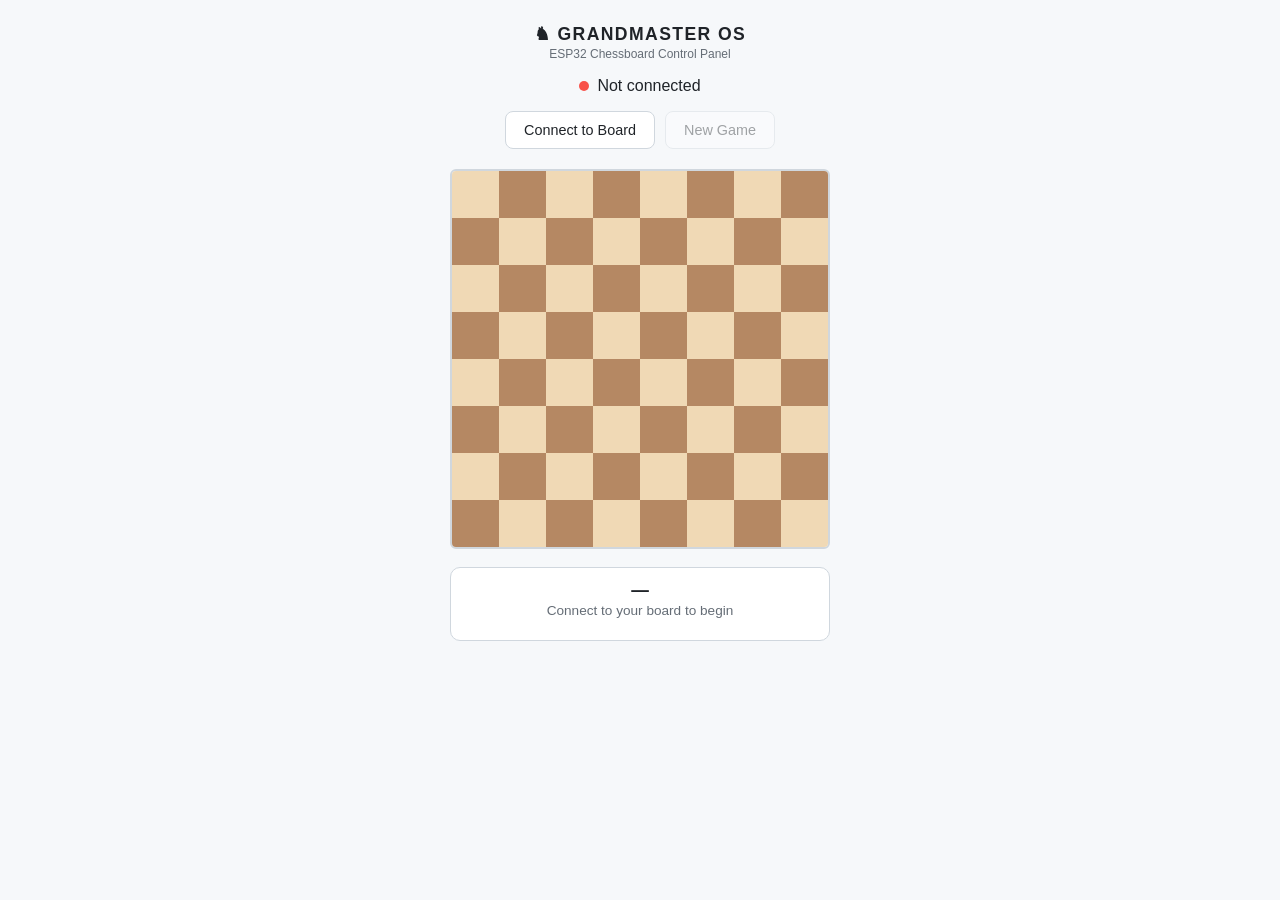
<file: index-1.html>
<!DOCTYPE html>
<html lang="en">
<head>
<meta charset="UTF-8">
<meta name="viewport" content="width=device-width, initial-scale=1, viewport-fit=cover">
<title>Grandmaster OS</title>
<style>
  :root {
    --bg: #0d1117; --panel: #161b22; --text: #e6edf3; --muted: #8b949e;
    --accent: #3fb950; --danger: #f85149; --light-sq: #f0d9b5; --dark-sq: #b58863;
    --border: #30363d;
    box-sizing: border-box;
    padding-top: env(safe-area-inset-top, 0px);
    padding-bottom: env(safe-area-inset-bottom, 0px);
  }
  @media (prefers-color-scheme: light) {
    :root:not([data-theme="dark"]) {
      --bg: #f6f8fa; --panel: #ffffff; --text: #1f2328; --muted: #656d76; --border: #d0d7de;
    }
  }
  :root[data-theme="light"] {
    --bg: #f6f8fa; --panel: #ffffff; --text: #1f2328; --muted: #656d76; --border: #d0d7de;
  }
  html { scroll-padding-top: env(safe-area-inset-top, 0px); }
  * { box-sizing: border-box; }
  body {
    margin: 0; background: var(--bg); color: var(--text);
    font-family: -apple-system, BlinkMacSystemFont, "Segoe UI", Roboto, sans-serif;
    min-height: 100%;
    display: flex; flex-direction: column; align-items: center;
    padding: 20px 16px 32px;
  }
  h1 { font-size: 1.1rem; letter-spacing: 0.08em; margin: 4px 0 2px; }
  .sub { color: var(--muted); font-size: 0.75rem; margin-bottom: 16px; }
  .status-row { display: flex; align-items: center; gap: 8px; margin-bottom: 16px; }
  .dot { width: 10px; height: 10px; border-radius: 50%; background: var(--danger); flex-shrink: 0; }
  .dot.on { background: var(--accent); }
  #connectBtn, #newGameBtn {
    border: 1px solid var(--border); background: var(--panel); color: var(--text);
    padding: 10px 18px; border-radius: 8px; font-size: 0.9rem; cursor: pointer;
    -webkit-tap-highlight-color: transparent;
  }
  #connectBtn.connected { border-color: var(--danger); color: var(--danger); }
  .btn-row { display: flex; gap: 10px; margin-bottom: 20px; }
  #newGameBtn:disabled { opacity: 0.4; cursor: not-allowed; }

  .board {
    width: min(88vw, 380px); aspect-ratio: 1; display: grid;
    grid-template-columns: repeat(8, 1fr); grid-template-rows: repeat(8, 1fr);
    border: 2px solid var(--border); border-radius: 6px; overflow: hidden;
    margin-bottom: 18px;
  }
  .sq { display: flex; align-items: center; justify-content: center; font-size: clamp(18px, 6vw, 30px); }
  .sq.light { background: var(--light-sq); }
  .sq.dark { background: var(--dark-sq); }

  .panel {
    width: min(88vw, 380px); background: var(--panel); border: 1px solid var(--border);
    border-radius: 10px; padding: 12px 16px; text-align: center;
  }
  .line1 { font-size: 1.1rem; font-weight: 600; }
  .line2 { color: var(--muted); font-size: 0.85rem; margin-top: 2px; }
  .meta { color: var(--muted); font-size: 0.75rem; margin-top: 10px; }
  .error { color: var(--danger); font-size: 0.8rem; margin-top: 10px; max-width: 320px; text-align: center; }
</style>
</head>
<body>
  <h1>♞ GRANDMASTER OS</h1>
  <div class="sub">ESP32 Chessboard Control Panel</div>

  <div class="status-row">
    <div class="dot" id="dot"></div>
    <span id="connLabel">Not connected</span>
  </div>

  <div class="btn-row">
    <button id="connectBtn">Connect to Board</button>
    <button id="newGameBtn" disabled>New Game</button>
  </div>

  <div class="board" id="board"></div>

  <div class="panel">
    <div class="line1" id="line1">—</div>
    <div class="line2" id="line2">Connect to your board to begin</div>
    <div class="meta" id="meta"></div>
  </div>

  <div class="error" id="errorBox"></div>

<script>
  const SERVICE_UUID = "6e400001-b5a3-f393-e0a9-e50e24dcca9e";
  const STATE_CHAR_UUID = "6e400002-b5a3-f393-e0a9-e50e24dcca9e";
  const CMD_CHAR_UUID = "6e400003-b5a3-f393-e0a9-e50e24dcca9e";

  const PIECE_GLYPH = {
    K: "♔", Q: "♕", R: "♖", B: "♗", N: "♘", P: "♙",
    k: "♚", q: "♛", r: "♜", b: "♝", n: "♞", p: "♟"
  };

  const boardEl = document.getElementById("board");
  const connectBtn = document.getElementById("connectBtn");
  const newGameBtn = document.getElementById("newGameBtn");
  const dot = document.getElementById("dot");
  const connLabel = document.getElementById("connLabel");
  const line1El = document.getElementById("line1");
  const line2El = document.getElementById("line2");
  const metaEl = document.getElementById("meta");
  const errorBox = document.getElementById("errorBox");

  let device = null, cmdChar = null;

  function buildEmptyBoard() {
    boardEl.innerHTML = "";
    for (let r = 0; r < 8; r++) {
      for (let c = 0; c < 8; c++) {
        const sq = document.createElement("div");
        sq.className = "sq " + (((r + c) % 2 === 0) ? "light" : "dark");
        sq.id = "sq-" + r + "-" + c;
        boardEl.appendChild(sq);
      }
    }
  }
  buildEmptyBoard();

  function renderBoard(boardStr) {
    for (let r = 0; r < 8; r++) {
      for (let c = 0; c < 8; c++) {
        const ch = boardStr[r * 8 + c];
        const el = document.getElementById("sq-" + r + "-" + c);
        el.textContent = PIECE_GLYPH[ch] || "";
      }
    }
  }

  function setConnected(isConnected) {
    dot.classList.toggle("on", isConnected);
    connLabel.textContent = isConnected ? "Connected" : "Not connected";
    connectBtn.textContent = isConnected ? "Disconnect" : "Connect to Board";
    connectBtn.classList.toggle("connected", isConnected);
    newGameBtn.disabled = !isConnected;
    if (!isConnected) {
      line1El.textContent = "—";
      line2El.textContent = "Connect to your board to begin";
      metaEl.textContent = "";
    }
  }

  function showError(msg) { errorBox.textContent = msg; }

  function handleStateNotification(dataView) {
    const text = new TextDecoder("utf-8").decode(dataView);
    let state;
    try { state = JSON.parse(text); } catch (e) { console.error("Bad JSON:", text); return; }
    renderBoard(state.board || "");
    line1El.textContent = state.line1 || "—";
    line2El.textContent = state.line2 || (state.turn === "white" ? "WHITE TO MOVE" : "BLACK TO MOVE");
    metaEl.textContent = "Move " + (state.moveCount || 0) + (state.gameOver ? " · GAME OVER" : "");
  }

  async function connect() {
    showError("");
    if (!navigator.bluetooth) {
      showError("Web Bluetooth isn't supported in this browser. Use Chrome or Edge (desktop or Android) over HTTPS — iOS Safari isn't supported.");
      return;
    }
    try {
      device = await navigator.bluetooth.requestDevice({
        filters: [{ services: [SERVICE_UUID] }]
      });
      device.addEventListener("gattserverdisconnected", () => setConnected(false));

      const server = await device.gatt.connect();
      const service = await server.getPrimaryService(SERVICE_UUID);
      const stateChar = await service.getCharacteristic(STATE_CHAR_UUID);
      cmdChar = await service.getCharacteristic(CMD_CHAR_UUID);

      await stateChar.startNotifications();
      stateChar.addEventListener("characteristicvaluechanged", (e) => handleStateNotification(e.target.value));

      setConnected(true);
      await sendCommand("GET_STATE");
    } catch (err) {
      console.error(err);
      if (err.name !== "NotFoundError") showError(err.message || "Couldn't connect to the board.");
    }
  }

  function disconnect() {
    if (device && device.gatt.connected) device.gatt.disconnect();
    setConnected(false);
  }

  async function sendCommand(cmd) {
    if (!cmdChar) return;
    try {
      await cmdChar.writeValue(new TextEncoder().encode(cmd));
    } catch (err) {
      showError("Command failed: " + (err.message || cmd));
    }
  }

  connectBtn.addEventListener("click", () => {
    if (connectBtn.classList.contains("connected")) disconnect();
    else connect();
  });
  newGameBtn.addEventListener("click", () => sendCommand("NEW_GAME"));
</script>
</body>
</html>
</file>
